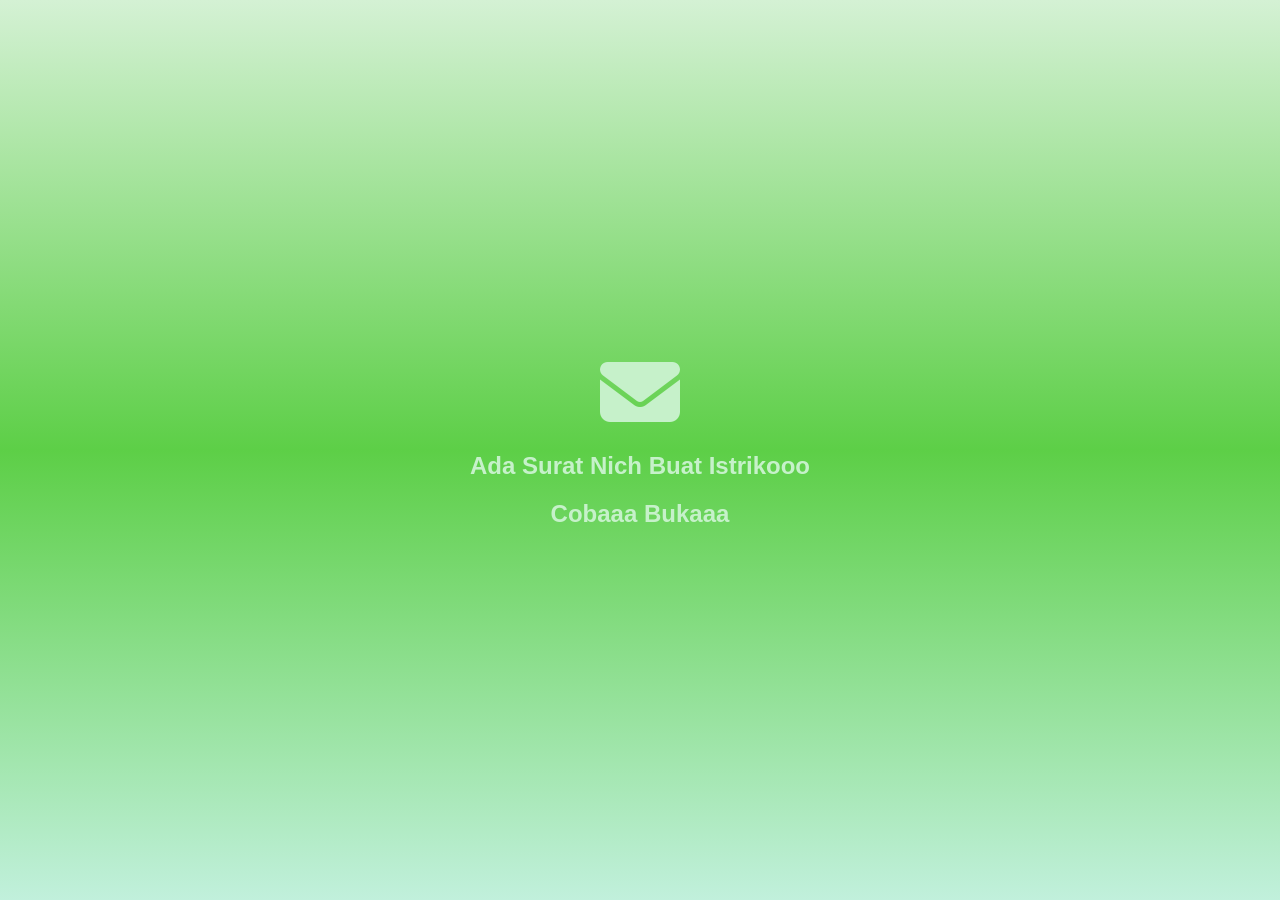
<file: index.html>
<!DOCTYPE html>
<html lang="id">
<head>
  <meta charset="UTF-8">
  <title>For You ❤️</title>
  <link rel="stylesheet" href="style.css">

  <!-- Font Awesome -->
  <link rel="stylesheet" href="https://cdnjs.cloudflare.com/ajax/libs/font-awesome/6.5.0/css/all.min.css">
</head>
<body>
    
    <div class="container">

        <!-- Step 1: Amplop -->
        <div id="envelope" onclick="openEnvelope()">
            <i class="fa-solid fa-envelope"></i>
        </div>

        <div id="envelopeopen" class="hidden">
            <i class="fa-solid fa-envelope-open-text"></i>
        </div>

        <div id="wordingenvelope">
            <h2>Ada Surat Nich Buat Istrikooo</h2>
            <h2>Cobaaa Bukaaa</h2>
        </div>

        <!-- Step 2: Error -->
        <div id="errorpage" class="hidden">
            <div class="error-message">
                <h1>ALERT!!!</h1>
                <h2>SOMETHING WENT WRONG</h2>
                <p>
                    Hmmm keknya perlu re-boot duls ini seng, cepet kok cuma 30 detikan <br>
                    Tolong pencet tombol dibawah yak istrikooo
                </p>
                <button class="reboot" onclick="rebootProcess()">RE-BOOT</button>
            </div>
        </div>

    </div>

<script src="script.js"></script>
</body>
</html>
</file>
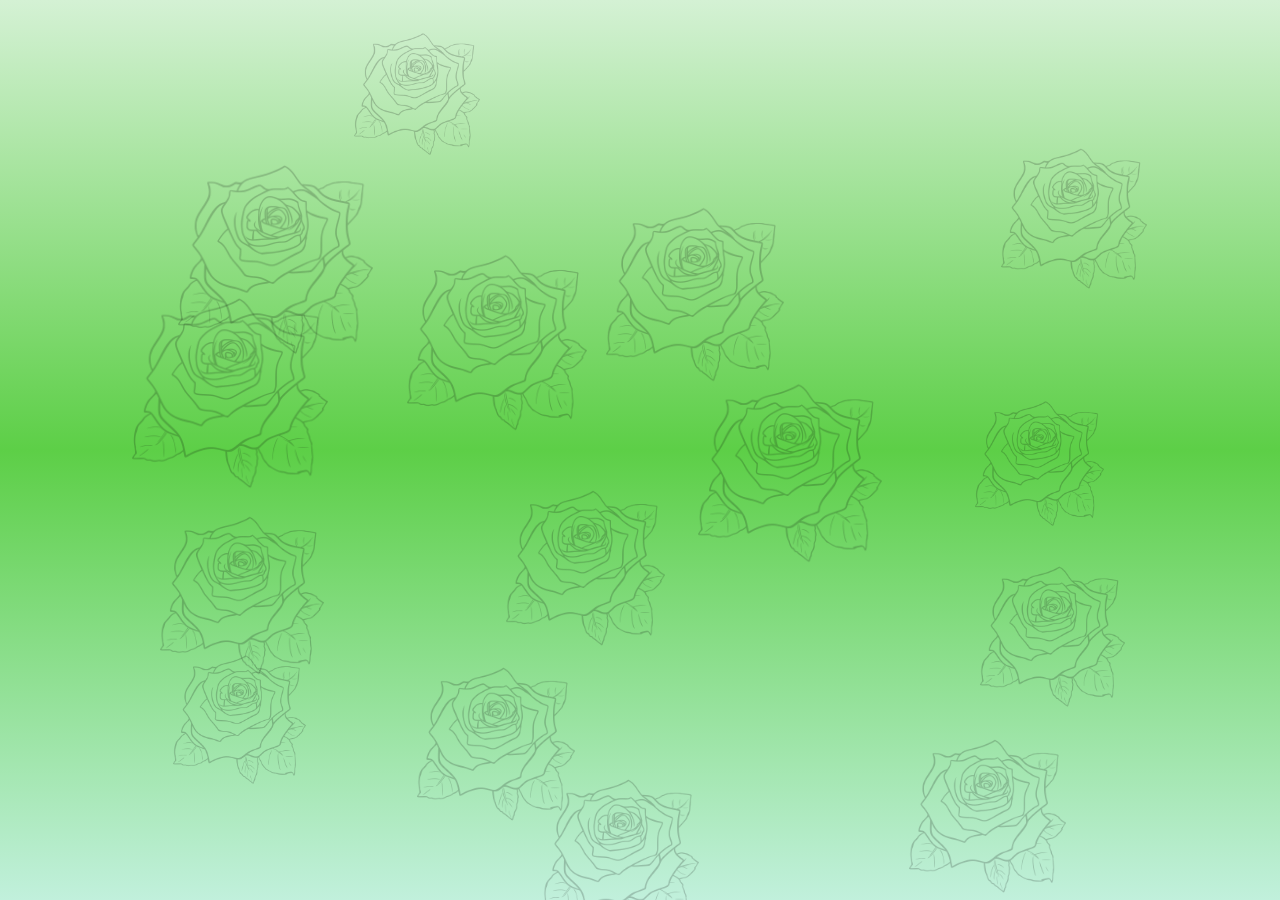
<file: greetingPage.html>
<!DOCTYPE html>
<html lang="en">
<!DOCTYPE html>
<html lang="en">
<head>
    <meta charset="UTF-8">
    <title>For You ❤️</title>
    <link rel="stylesheet" href="style.css">

    <!-- Font Awesome -->
    <link rel="stylesheet" href="https://cdnjs.cloudflare.com/ajax/libs/font-awesome/6.5.0/css/all.min.css">
    <link href="https://fonts.googleapis.com/css2?family=Playfair+Display&family=Poppins&family=Dancing+Script&family=JetBrains+Mono&display=swap" rel="stylesheet">
    <link href="https://fonts.googleapis.com/css2?family=Caveat&family=Quicksand&display=swap" rel="stylesheet">
</head>
<body>

    <div id="flowers-container"></div>

    <div id="form" class="hidden">
        <div class="form-card">
            <p id="greetingheaderfooter">29 April 2026</p>

            <h2>  💌 </h2>
            <h2 id="greetingTitle">Surat Buat Istriku Tercinta</h2>
            <p id="greetingWords"> <br>
                Selamat ulang tahun istrikooo sayanggg!!! <br><br>

                Semoga dengan bertambahnya usia ini semakin banyak pembelajaran yg bisa didapat, ciee semakin tua :P <br>
                Suamimuuu yg gantengs ini selalu mendoakan yg terbaik untukmuu senggg... <br>
                Segala cita-cita yg diinginkan semoga segera tercapai~ <br>
                Selalu diberikan kemudahan, kesehatan & rezeki yg melimpah oleh Allah SWT~ <br>
                Semakin sholehah & sholehot, eh :3 <br>
                Yg pasti kudu semakin sabar menghadapi suami yg cool ini :P <br><br>
                
                Terima kasih sudah hadir & menemani langkah hidupku ya istrikooo sayanggg <br>
                Semoga kita terus bersama, menua bersama & tetap bersama sampai di surga nanti ❤️ <br>
                Aamiinn... <br><br>
            </p>

            <p id="greetingheaderfooter">
                Dari : Suamimu Tercintahhh 🤍 <br><br>
            </p>

            <p id="openGift">Janlup buka kadonya senggg~</p>
            <div id="gift" class="gift-icon" onclick="showClue()">🎁</div>

            <div id="cluePopup" class="popup hidden">
            <div class="popup-content">
                <p>
                    Clue: <br>
                    4 penyihir memandang dari atas meja kerja~ <br>
                    Guru mereka tetep yg paling OP meskipun dengan mata tertutup ! <br>
                    Coba cari diaaa!!!
                </p>
                <button onclick="closeClue()">Close</button>
            </div>
            </div>
            <!-- <input type="text" placeholder="Nama kamu..." />
            <textarea placeholder="Tulis sesuatu di sini..."></textarea>
            <button>Kirim ❤️</button> -->
        </div>
    </div>

<script src="script.js"></script>
</body>
</html>
</file>
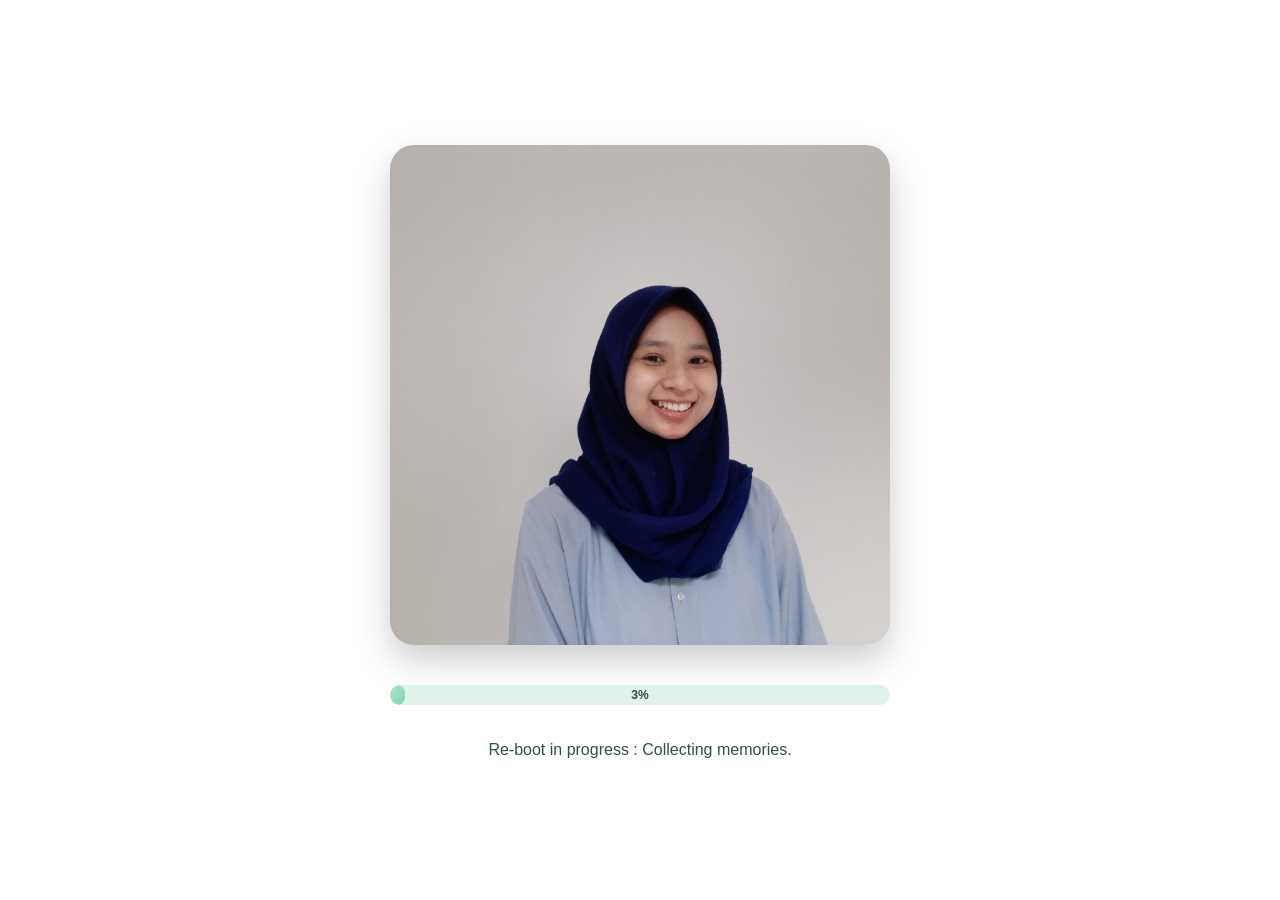
<file: rebootPage.html>
<!DOCTYPE html>
<html lang="en">
<head>
    <meta charset="UTF-8">
    <title>For You ❤️</title>
    <link rel="stylesheet" href="style.css">

    <!-- Font Awesome -->
    <link rel="stylesheet" href="https://cdnjs.cloudflare.com/ajax/libs/font-awesome/6.5.0/css/all.min.css">
</head>
<body class="rebootpage">

    <div class="photo-frame">
        <img id="photo" src="src/image/wifephoto1.jpg">
    </div>

    <div class="loading-container">
        <div class="loading-bar" id="loadingBar"></div>
        <span id="progressText">0%</span>
    </div>
    <div>
        <p id="rebootcaption">
            <span id="mainText">Re-boot in progress : Collecting memories</span><span id="dots"></span>
        </p>
    </div>
    <div id="getStart" class="hidden">
        <button class="start-btn" onclick="showGreetingWords()">START 💚</button>
    </div>
    
<script src="script.js"></script>
</body>
</html>
</file>
<file: style.css>
body {
  margin: 0;
  font-family: sans-serif;
  background: linear-gradient(180deg, #d4f1d4, #5dcf47, #c1f0dc);
  color: #c6f1ca;
  display: flex;
  height: 100vh;
  align-items: center;
  justify-content: center;
  text-align: center;
}


.afterEnvelopeOpenPhase1 {
  background: linear-gradient(180deg, #ff0000, #f76868, #ff0000);
  color: #ff0000;
}

.afterEnvelopeOpenPhase2 {
  background: linear-gradient(180deg, #d4f1d4, #ffc9ea, #c1f0dc);
  color: #d1accb;
}
/* .container {
  margin-top: 20%;
} */

i {
  font-size: 80px;
  cursor: pointer;
  transition: 0.3s;
}

/* i:hover {
  transform: scale(1.7);
} */

.hidden {
  display: none;
}

.show {
  display: block;
  animation: fadeIn 1.5s;
}

.dissapear {
    animation: fadeOut 0.8s;
}

@keyframes fadeOut {
  from { transform: scale(1); opacity: 100; }
  to { transform: scale(5); opacity: 0;}
}

@keyframes fadeIn {
  from { opacity: 0; }
  to { opacity: 1; }
}

/* 🌸 BUNGA JATUH */
/* .flower {
  position: fixed;
  top: -10px;
  font-size: 24px;
  animation: fall linear forwards;
}

@keyframes fall {
  to {
    transform: translateY(100vh);
    opacity: 0;
  }
} */

#flowers-container {
  position: fixed;
  top: 0;
  left: 0;
  width: 100%;
  height: 100%;
  pointer-events: none;
}

.flower-img {
  position: absolute;
  /* width: 80px; bisa lo adjust */
  opacity: 0;
  animation: bloom 1.5s ease forwards;
}

/* 🌸 efek bloom */
@keyframes bloom {
  0% {
    opacity: 0;
    transform: scale(0.3);
  }
  60% {
    opacity: 1;
    transform: scale(1.1);
  }
  100% {
    opacity: 0.2;
    transform: scale(1);
  }
}

/* Wrapper error page*/
.error-message{
  background: white;
  padding: 30px;
  width: 500px;
  border-radius: 20px;
  /* 🔥 biar keliatan “ngangkat” */
  box-shadow: 0 10px 30px rgba(0,0,0,0.1);
  text-align: center;
}

.error-message{
  backdrop-filter: blur(5px);
}

.error-message{
  animation: fadeIn 2s;
}

.error-message{
  position: relative;
  z-index: 10;
}

button.reboot{
  padding: 12px 20px;
  border: none;
  border-radius: 12px;

  background: linear-gradient(135deg, #ff0000, #000a06);
  color: #d6d6d6;

  font-size: 14px;
  font-weight: 600;

  cursor: pointer;

  /* shadow biar “ngangkat” */
  box-shadow: 0 5px 15px rgba(0, 0, 0, 0.1);

  transition: all 0.3s ease;
}


body.rebootpage {
  margin: 0;
  font-family: sans-serif;
  background: #ffffff;
  display: flex;
  flex-direction: column; /* 🔥 ini penting */
  align-items: center;
  justify-content: center;
  height: 100vh;
  text-align: center;

  color: #2f4f4f;
}

.loading-container {
  position: relative;
  width: 500px;
  height: 20px;
  margin: 20px auto;

  background: #e0f2e9;
  border-radius: 20px;
  overflow: hidden;
}

/* bar jalan */
.loading-bar {
  height: 100%;
  width: 0%;
  background: linear-gradient(135deg, #a8e6cf, #81d4b1);
  border-radius: 20px;

  transition: width 0.1s linear;
}

/* 🔥 teks center di container (bukan di bar) */
#progressText {
  position: absolute;
  top: 50%;
  left: 50%;

  transform: translate(-50%, -50%);

  font-size: 12px;
  font-weight: bold;
  color: #2f4f4f;

  z-index: 2; /* biar di atas bar */
}

.photo-frame {
  width: 90vw;        /* 🔥 hampir full layar HP */
  max-width: 500px;   /* masih aman di desktop */

  aspect-ratio: 1 / 1;
  margin: 20px auto;

  border-radius: 24px;
  overflow: hidden;

  box-shadow: 0 15px 35px rgba(0,0,0,0.2);
}

#photo {
  width: 100%;
  height: 100%;
  object-fit: cover;
}

.start-btn {
  padding: 12px 28px;
  font-size: 16px;
  font-weight: 600;

  color: white;
  background: linear-gradient(135deg, #6ecf9f, #4caf7d);

  border: none;
  border-radius: 30px;

  cursor: pointer;

  box-shadow: 0 8px 20px rgba(76, 175, 125, 0.4);
  transition: all 0.3s ease;
}

/* klik effect */
.start-btn:active {
  transform: scale(0.97);
}

/* Wrapper form page */
/* #form-wrapper {
  display: flex;
  justify-content: center;
  align-items: center;
  height: 100vh;
} */

.form-card {
  background: white;
  padding: 30px;
  width: 500px;
  border-radius: 20px;

  /* 🔥 biar keliatan “ngangkat” */
  box-shadow: 0 10px 30px rgba(0,0,0,0.1);

  text-align: center;
}

/* Input & textarea */
.form-card input,
.form-card textarea {
  width: 100%;
  margin: 10px 0;
  padding: 10px;

  border-radius: 10px;
  border: 1px solid #ddd;
  outline: none;
}

/* Button */
.form-card button {
  width: 100%;
  padding: 10px;
  margin-top: 10px;

  border: none;
  border-radius: 10px;

  background: #a8e6cf; /* hijau soft */
  color: #2f4f4f;

  cursor: pointer;
  transition: 0.3s;
}

.form-card button:hover {
  background: #8edac0;
}

.form-card {
  backdrop-filter: blur(5px);
}

.form-card {
  animation: fadeIn 2s;
}

.form-card {
  position: relative;
  z-index: 10;
}

#greetingTitle {
  font-family: 'Playfair Display', serif;
  color: #2d3331;
}

#greetingWords {
    color: #000a06;
    text-align: justify;
    font-family: 'Poppins', sans-serif;
}

#greetingheaderfooter {
    color: #000a06;
    text-align: right;
    font-family: 'Poppins', sans-serif;
}

#openGift {
    color: #000a06;
    text-align: center;
    font-family: 'Poppins', sans-serif;
}
/* icon kado */
.gift-icon {
  font-size: 40px;
  cursor: pointer;
  margin-top: 20px;
  text-align: center;
  transition: transform 0.5s ease;
}

.gift-icon.active {
  transform: scale(5); /* 🔥 membesar */
}

/* popup background */
.popup {
  position: fixed;
  top: 0;
  left: 0;
  width: 100%;
  height: 100%;

  background: rgba(0, 0, 0, 0.4);

  display: flex;
  align-items: center;
  justify-content: center;
}

/* isi popup */
.popup-content {
  background: white;
  padding: 20px 30px;
  border-radius: 20px;

  text-align: center;
  max-width: 300px;

  color: #000a06;
  font-family: 'Caveat', cursive;
  font-size: 32px;

  box-shadow: 0 10px 30px rgba(0,0,0,0.2);

  animation: popIn 0.3s ease;
}

/* animasi masuk */
@keyframes popIn {
  from {
    transform: scale(0.7);
    opacity: 0;
  }
  to {
    transform: scale(1);
    opacity: 1;
  }
}

/* hidden */
.hidden {
  display: none;
}
</file>
